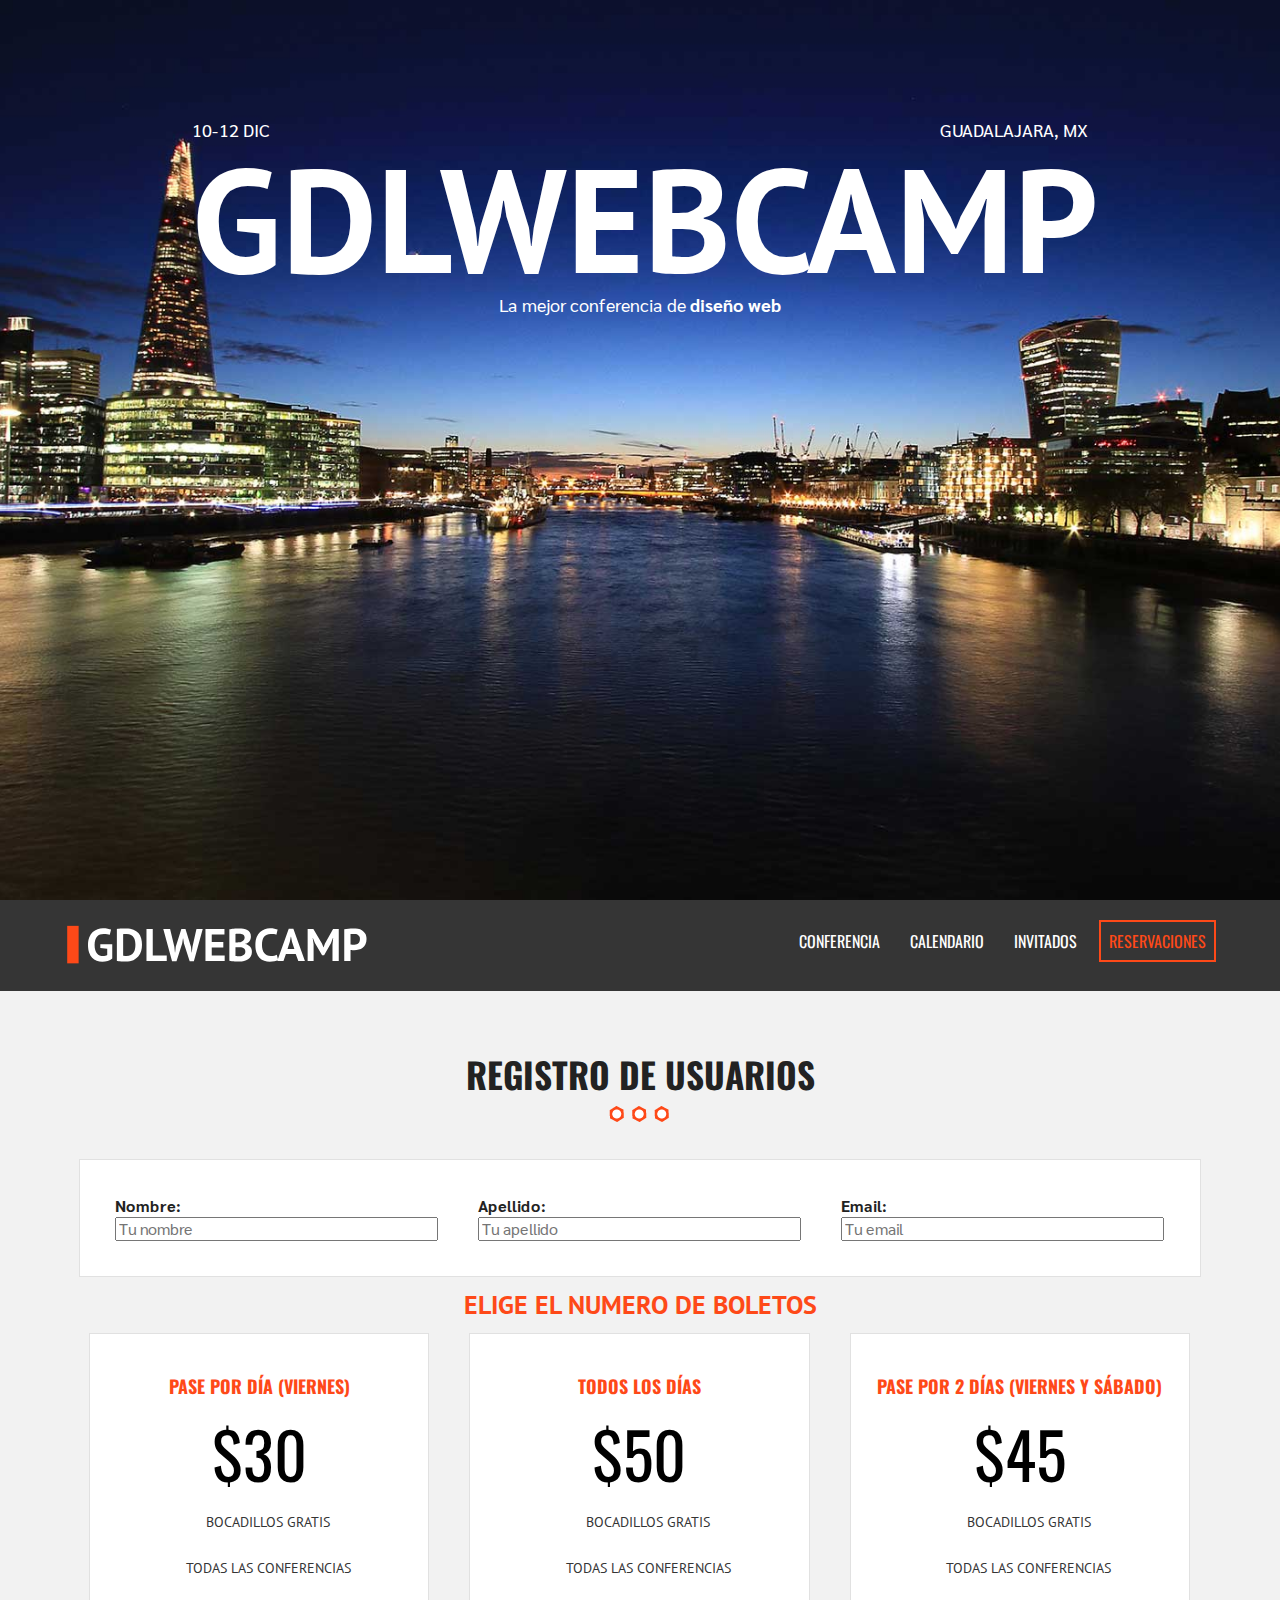
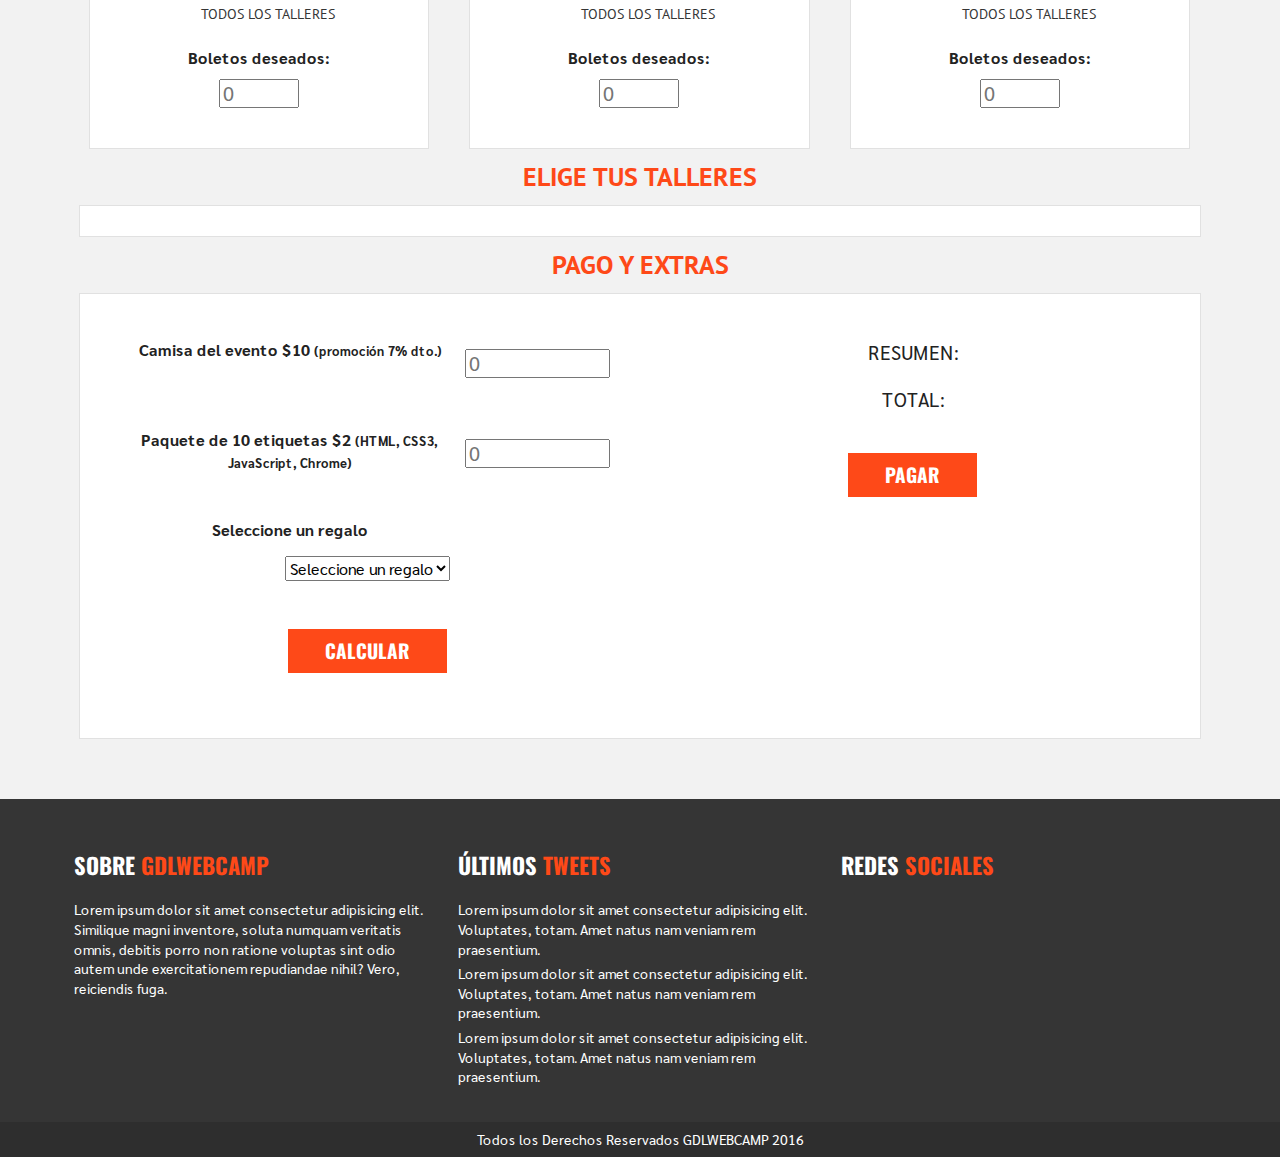
<file: registro.html>
<!doctype html>
<html class="no-js" lang="">

<head>
	<meta charset="utf-8">
	<meta http-equiv="x-ua-compatible" content="ie=edge">
	<title></title>
	<meta name="description" content="">
	<meta name="viewport" content="width=device-width, initial-scale=1, shrink-to-fit=no">

	<link rel="manifest" href="site.webmanifest">
	<link rel="apple-touch-icon" href="icon.png">
	<!-- Place favicon.ico in the root directory -->
	<link rel="stylesheet" href="https://use.fontawesome.com/releases/v5.7.1/css/all.css"
		integrity="sha384-fnmOCqbTlWIlj8LyTjo7mOUStjsKC4pOpQbqyi7RrhN7udi9RwhKkMHpvLbHG9Sr" crossorigin="anonymous">
	<link href="https://fonts.googleapis.com/css?family=Oswald|PT+Sans|Sarabun" rel="stylesheet">
	<link rel="stylesheet" href="css/normalize.css">
	<link rel="stylesheet" href="css/main.css">
</head>

<body>
	<!--[if lte IE 9]>
    <p class="browserupgrade">You are using an <strong>outdated</strong> browser. Please <a href="https://browsehappy.com/">upgrade your browser</a> to improve your experience and security.</p>
  <![endif]-->

	<header class="site-header">
		<div class="hero">
			<div class="contenido-header">
				<nav class="redes-sociales">
					<a href=""><i class="fab fa-facebook-f"></i></a>
					<a href=""><i class="fab fa-twitter"></i></a>
					<a href=""><i class="fab fa-pinterest-p"></i></a>
					<a href=""><i class="fab fa-youtube"></i></a>
					<a href=""><i class="fab fa-instagram"></i></a>
				</nav>
				<div class="informacion-evento">
					<div class="clearfix">
						<p class="fecha"><i class="far fa-calendar-alt"></i> 10-12 Dic</p>
						<p class="ciudad"><i class="fas fa-map-marker-alt"></i> Guadalajara, MX</p>
					</div>
					<h1 class="nombre-sitio">GdlWebCamp</h1>
					<p class="slogan">La mejor conferencia de <span>diseño web</span></p>
				</div>

			</div>
		</div>
		<!--hero-->
	</header>

	<div class="barra">
		<div class="contenedor clearfix">
			<div class="logo">
				<img src="img/logo.svg" alt="logo gdlwebcamp">
			</div>
			<div class="menu-movil">
				<span></span>
				<span></span>
				<span></span>
			</div>

			<nav class="navegacion-principal clearfix">
				<a href="">Conferencia</a>
				<a href="">Calendario</a>
				<a href="">Invitados</a>
				<a href="registro.html">Reservaciones</a>
			</nav>
		</div>
		<!--.contenedor-->
	</div>
	<!--.barra-->

	<section class="seccion contenedor">
		<h2>Registro de Usuarios</h2>
		<form action="index.html" method="POST" id="registro" class="registro">
			<div id="datos_usuario" class="registro caja clearfix">
				<div class="campo">
					<label for="nombre">Nombre:</label>
					<input type="text" id="nombre" name="nombre" placeholder="Tu nombre">
				</div>
				<div class="campo">
					<label for="apellido">Apellido:</label>
					<input type="text" id="apellido" name="apellido" placeholder="Tu apellido">
				</div>
				<div class="campo">
					<label for="email">Email:</label>
					<input type="email" id="email" name="email" placeholder="Tu email">
				</div>
				<div id="error"></div>
			</div>
			<!-- #datos_usuario -->

			<div class="paquetes" id="paquetes">
				<h3>Elige el numero de boletos</h3>
				<ul class="lista-precios clearfix">
					<li>
						<div class="tabla-precio">
							<h3>Pase por día (viernes)</h3>
							<p class="numero">$30</p>
							<ul>
								<li>Bocadillos gratis</li>
								<li>Todas las conferencias</li>
								<li>Todos los talleres</li>
							</ul>
							<div class="orden">
								<label for="pase_dia">Boletos deseados:</label>
								<input type="number" min="0" id="pase_dia" size="3" placeholder="0">
							</div>
						</div>
					</li>

					<li>
						<div class="tabla-precio">
							<h3>Todos los días</h3>
							<p class="numero">$50</p>
							<ul>
								<li>Bocadillos gratis</li>
								<li>Todas las conferencias</li>
								<li>Todos los talleres</li>
							</ul>
							<div class="orden">
								<label for="pase_completo">Boletos deseados:</label>
								<input type="number" min="0" id="pase_completo" size="3" placeholder="0">
							</div>
						</div>
					</li>

					<li>
						<div class="tabla-precio">
							<h3>Pase por 2 días (viernes y sábado)</h3>
							<p class="numero">$45</p>
							<ul>
								<li>Bocadillos gratis</li>
								<li>Todas las conferencias</li>
								<li>Todos los talleres</li>
							</ul>
							<div class="orden">
								<label for="pase_dosdias">Boletos deseados:</label>
								<input type="number" min="0" id="pase_dosdias" size="3" placeholder="0">
							</div>
						</div>
					</li>
				</ul>
			</div>
			<!-- #paquetes -->


			<div id="eventos" class="eventos clearfix">
				<h3>Elige tus talleres</h3>
				<div class="caja">
					<div id="viernes" class="contenido-dia clearfix">
						<h4>Viernes</h4>
						<div>
							<p>Talleres:</p>
							<label><input type="checkbox" name="registro[]" id="taller_01"
									value="taller_01"><time>10:00</time> Responsive Web Design</label>
							<label><input type="checkbox" name="registro[]" id="taller_02"
									value="taller_02"><time>12:00</time> Flexbox</label>
							<label><input type="checkbox" name="registro[]" id="taller_03"
									value="taller_03"><time>14:00</time> HTML5 y CSS3</label>
							<label><input type="checkbox" name="registro[]" id="taller_04"
									value="taller_04"><time>17:00</time> Drupal</label>
							<label><input type="checkbox" name="registro[]" id="taller_05"
									value="taller_05"><time>19:00</time> WordPress</label>
						</div>
						<div>
							<p>Conferencias:</p>
							<label><input type="checkbox" name="registro[]" id="conf_01"
									value="conf_01"><time>10:00</time> Como ser Freelancer</label>
							<label><input type="checkbox" name="registro[]" id="conf_02"
									value="conf_02"><time>17:00</time> Tecnologías del Futuro</label>
							<label><input type="checkbox" name="registro[]" id="conf_03"
									value="conf_03"><time>19:00</time> Seguridad en la Web</label>
						</div>
						<div>
							<p>Seminarios:</p>
							<label><input type="checkbox" name="registro[]" id="sem_01"
									value="sem_01"><time>10:00</time> Diseño UI y UX para móviles</label>
						</div>
					</div>
					<!--#viernes-->
					<div id="sabado" class="contenido-dia clearfix">
						<h4>Sábado</h4>
						<div>
							<p>Talleres:</p>
							<label><input type="checkbox" name="registro[]" id="taller_06"
									value="taller_06"><time>10:00</time> AngularJS</label>
							<label><input type="checkbox" name="registro[]" id="taller_07"
									value="taller_07"><time>12:00</time> PHP y MySQL</label>
							<label><input type="checkbox" name="registro[]" id="taller_08"
									value="taller_08"><time>14:00</time> JavaScript Avanzado</label>
							<label><input type="checkbox" name="registro[]" id="taller_09"
									value="taller_09"><time>17:00</time> SEO en Google</label>
							<label><input type="checkbox" name="registro[]" id="taller_10"
									value="taller_10"><time>19:00</time> De Photoshop a HTML5 y CSS3</label>
							<label><input type="checkbox" name="registro[]" id="taller_11"
									value="taller_11"><time>21:00</time> PHP Medio y Avanzado</label>
						</div>
						<div>
							<p>Conferencias:</p>
							<label><input type="checkbox" name="registro[]" id="conf_04"
									value="conf_04"><time>10:00</time> Como crear una tienda online que venda
								millones en pocos días</label>
							<label><input type="checkbox" name="registro[]" id="conf_05"
									value="conf_05"><time>17:00</time> Los mejores lugares para encontrar
								trabajo</label>
							<label><input type="checkbox" name="registro[]" id="conf_06"
									value="conf_06"><time>19:00</time> Pasos para crear un negocio
								rentable</label>
						</div>
						<div>
							<p>Seminarios:</p>
							<label><input type="checkbox" name="registro[]" id="sem_02"
									value="sem_02"><time>10:00</time> Aprende a Programar en una mañana</label>
							<label><input type="checkbox" name="registro[]" id="sem_03"
									value="sem_03"><time>17:00</time> Diseño UI y UX para móviles</label>
						</div>
					</div>
					<!--#sabado-->
					<div id="domingo" class="contenido-dia clearfix">
						<h4>Domingo</h4>
						<div>
							<p>Talleres:</p>
							<label><input type="checkbox" name="registro[]" id="taller_12"
									value="taller_12"><time>10:00</time> Laravel</label>
							<label><input type="checkbox" name="registro[]" id="taller_13"
									value="taller_13"><time>12:00</time> Crea tu propia API</label>
							<label><input type="checkbox" name="registro[]" id="taller_14"
									value="taller_14"><time>14:00</time> JavaScript y jQuery</label>
							<label><input type="checkbox" name="registro[]" id="taller_15"
									value="taller_15"><time>17:00</time> Creando Plantillas para
								WordPress</label>
							<label><input type="checkbox" name="registro[]" id="taller_16"
									value="taller_16"><time>19:00</time> Tiendas Virtuales en Magento</label>
						</div>
						<div>
							<p>Conferencias:</p>
							<label><input type="checkbox" name="registro[]" id="conf_07"
									value="conf_07"><time>10:00</time> Como hacer Marketing en línea</label>
							<label><input type="checkbox" name="registro[]" id="conf_08"
									value="conf_08"><time>17:00</time> ¿Con que lenguaje debo empezar?</label>
							<label><input type="checkbox" name="registro[]" id="conf_09"
									value="conf_09"><time>19:00</time> Frameworks y librerias Open
								Source</label>
						</div>
						<div>
							<p>Seminarios:</p>
							<label><input type="checkbox" name="registro[]" id="sem_04"
									value="sem_04"><time>14:00</time> Creando una App en Android en una
								tarde</label>
							<label><input type="checkbox" name="registro[]" id="sem_05"
									value="sem_05"><time>17:00</time> Creando una App en iOS en una
								tarde</label>
						</div>
					</div>
					<!--#domingo-->
				</div>
				<!--.caja-->
			</div>
			<!--#eventos-->

			<div id="resumen" class="resumen">
				<h3>Pago y Extras</h3>
				<div class="caja clearfix">
					<div class="extras">
						<div class="orden clearfix">
							<label for="camisa_evento">Camisa del evento $10 <small>(promoción 7%
									dto.)</small></label>
							<input type="number" min="0" name="camisa_evento" id="camisa_evento" size="3"
								placeholder="0">
						</div>
						<!-- .orden-->
						<div class="orden clearfix">
							<label for="etiquetas">Paquete de 10 etiquetas $2 <small>(HTML, CSS3, JavaScript,
									Chrome)</small></label>
							<input type="number" min="0" name="etiquetas" id="etiquetas" size="3" placeholder="0">
						</div>
						<!-- .orden-->
						<div class="orden clearfix">
							<label for="regalo">Seleccione un regalo </label>
							<select id="regalo" required>
								<option value=""> Seleccione un regalo </option>
								<option value="ETI">Etiquetas</option>
								<option value="PLU">Pulsera</option>
								<option value="PUL">Plumas</option>
							</select>
						</div>
						<!-- .orden-->
						<input type="button" id="calcular" class="button" value="Calcular">
					</div>
					<!-- .extras-->

					<div class="total">
						<p>Resumen:</p>
						<div id="lista-productos">

						</div>
						<p>Total:</p>
						<div id="suma-total">

						</div>
						<input type="submit" id="btnRegistro" value="Pagar" class="button">
					</div>
					<!-- .total-->
				</div>
				<!-- .caja-->
			</div>
			<!-- #resumen -->
		</form>
		<!-- FORMULARIO -->
	</section>

	<footer class="site-footer">
		<div class="contenedor footer-divs clearfix">
			<div class="footer-informacion">
				<h3>Sobre <span>GdlWebCamp</span></h3>
				<p>Lorem ipsum dolor sit amet consectetur adipisicing elit. Similique magni inventore, soluta
					numquam veritatis omnis, debitis porro non ratione voluptas sint odio autem unde exercitationem
					repudiandae nihil? Vero, reiciendis fuga.</p>
			</div>
			<div class="ultimos-tweets">
				<h3>Últimos <span>tweets</span></h3>
				<ul>
					<li>
						Lorem ipsum dolor sit amet consectetur adipisicing elit. Voluptates, totam. Amet natus nam
						veniam rem praesentium.
					</li>
					<li>
						Lorem ipsum dolor sit amet consectetur adipisicing elit. Voluptates, totam. Amet natus nam
						veniam rem praesentium.
					</li>
					<li>
						Lorem ipsum dolor sit amet consectetur adipisicing elit. Voluptates, totam. Amet natus nam
						veniam rem praesentium.
					</li>
				</ul>
			</div>
			<div class="menu">
				<h3>Redes <span>sociales</span></h3>
				<nav class="redes-sociales">
					<a href=""><i class="fab fa-facebook-f"></i></a>
					<a href=""><i class="fab fa-twitter"></i></a>
					<a href=""><i class="fab fa-pinterest-p"></i></a>
					<a href=""><i class="fab fa-youtube"></i></a>
					<a href=""><i class="fab fa-instagram"></i></a>
				</nav>
			</div>
		</div>

		<p class="copyright">Todos los Derechos Reservados <span>GDLWEBCAMP </span>2016</p>

	</footer>

	<script src="js/vendor/modernizr-3.6.0.min.js"></script>
	<script src="https://code.jquery.com/jquery-3.3.1.min.js"
		integrity="sha256-FgpCb/KJQlLNfOu91ta32o/NMZxltwRo8QtmkMRdAu8=" crossorigin="anonymous"></script>
	<script>
		window.jQuery || document.write('<script src="js/vendor/jquery-3.3.1.min.js"><\/script>')
	</script>
	<script src="js/plugins.js"></script>
	<script src="js/main.js"></script>

	<!-- Google Analytics: change UA-XXXXX-Y to be your site's ID. -->
	<script>
		window.ga = function () {
			ga.q.push(arguments)
		};
		ga.q = [];
		ga.l = +new Date;
		ga('create', 'UA-XXXXX-Y', 'auto');
		ga('send', 'pageview')
	</script>
	<script src="https://www.google-analytics.com/analytics.js" async defer></script>
</body>

</html>
</file>
<file: css/main.css>
:root {
	--main-bg-color: #f2f2f2;
	--orange-icon: #fe4918;
	--nav-bg-color: #353535;
	--gray-shadow-color: rgb(182, 180, 180);
	--light-gray-color: #e1e1e1;
	--gray-copyright-bg-color: #2e2e2e;
}

/*! HTML5 Boilerplate v6.1.0 | MIT License | https://html5boilerplate.com/ */

/*
 * What follows is the result of much research on cross-browser styling.
 * Credit left inline and big thanks to Nicolas Gallagher, Jonathan Neal,
 * Kroc Camen, and the H5BP dev community and team.
 */

/* ==========================================================================
   Base styles: opinionated defaults
   ========================================================================== */

html {
	color: #222;
	font-size: 1em;
	line-height: 1.4;


	
}

/*
 * Remove text-shadow in selection highlight:
 * https://twitter.com/miketaylr/status/12228805301
 *
 * Vendor-prefixed and regular ::selection selectors cannot be combined:
 * https://stackoverflow.com/a/16982510/7133471
 *
 * Customize the background color to match your design.
 */

::-moz-selection {
	background: #b3d4fc;
	text-shadow: none;
}

::selection {
	background: #b3d4fc;
	text-shadow: none;
}

/*
 * A better looking default horizontal rule
 */

hr {
	display: block;
	height: 1px;
	border: 0;
	border-top: 1px solid #ccc;
	margin: 1em 0;
	padding: 0;
}

/*
 * Remove the gap between audio, canvas, iframes,
 * images, videos and the bottom of their containers:
 * https://github.com/h5bp/html5-boilerplate/issues/440
 */

audio, canvas, iframe, img, svg, video {
	vertical-align: middle;
}

/*
 * Remove default fieldset styles.
 */

fieldset {
	border: 0;
	margin: 0;
	padding: 0;
}

/*
 * Allow only vertical resizing of textareas.
 */

textarea {
	resize: vertical;
}

/* ==========================================================================
   Browser Upgrade Prompt
   ========================================================================== */

.browserupgrade {
	margin: 0.2em 0;
	background: #ccc;
	color: #000;
	padding: 0.2em 0;
}

/* ==========================================================================
   Author's custom styles
   ========================================================================== */

html {
	box-sizing: border-box;
}

*, *:before, *:after {
	box-sizing: inherit;
}

body {
	background-color: var(--main-bg-color);
	font-family: 'Sarabun', sans-serif;
}

/* GLOBALES */

h2 {
	font-family: 'Oswald', sans-serif;
	font-size: 2.2em;
	text-transform: uppercase;
	text-align: center;
}

h2:after {
	content: '';
	margin: 0 auto;
	background-image: url(../img/separador.png);
	height: 30px;
	width: 100px;
	display: block;
}

h3 {
	color: var(--orange-icon);
	font-size: 1.6em;
	font-family: 'PT Sans', sans-serif;
	margin: 0;
}

ul {
	list-style: none;
	margin: 0;
	padding: 0;
}

.button {
	background-color: var(--orange-icon);
	color: #ffffff;
	font-family: 'Oswald', sans-serif;
	font-size: 1.2em;
	text-transform: uppercase;
	text-decoration: none;
	font-weight: bold;
	padding: 9px 35px;
	display: inline-block;
	margin-top: 20px;
	transition: all .3s ease;
	border: 2px solid var(--orange-icon);
}

.button:hover {
	background-color: #e33000;
}

.button.hollow, .button.hollow:hover {
	background-color: #ffffff;
	color: var(--orange-icon);
}

.button.transparente {
	background-color: transparent;
	border: 2px solid #ffffff;
	transition: all .5s ease;
}

.button.transparente:hover {
	background-color: var(--orange-icon);
	border: 2px solid var(--orange-icon);
}

.float-right {
	float: right;
}

.contenedor {
	width: 98%;
	margin: 0 auto;
}

@media only screen and (min-width:480px) {
	.contenedor {
		width: 95%;
	}
}

@media only screen and (min-width:768px) {
	.contenedor {
		width: 90%;
	}
}

@media only screen and (min-width:992px) {
	.contenedor {
		width: 90%;
		max-width: 1200px;
	}
}

.seccion {
	padding: 30px 5px;
}

.seccion p {
	font-size: 1.2em;
	text-align: justify;
}

/* HEADER */

div.hero {
	background-image: url(../img/encabezado.jpg);
	height: 100vh;
	background-position: top center;
	background-size: cover;
}

div.contenido-header {
	padding-top: 40px;
}

@media only screen and (min-width:768px) {
	div.contenido-header {
		padding-top: 20px;
	}
}

nav.redes-sociales {
	text-align: center;
}

nav.redes-sociales a {
	margin-right: 20px;
	font-size: 2em;
	color: #ffffff;
}

nav.redes-sociales a:last-child {
	margin-right: 0;
}

div.informacion-evento {
	text-align: center;
	color: #ffffff;
}

@media only screen and (min-width:768px) {
	div.informacion-evento {
		width: 70%;
		margin: 0 auto;
		margin-top: 40px;
	}
}

div.informacion-evento p {
	margin: 0;
	display: inline;
	font-size: 18px;
	text-transform: uppercase;
}

div.informacion-evento p i {
	color: var(--orange-icon);
	font-size: 1.8rem;
}

p.fecha {
	float: left;
}

p.ciudad {
	float: right;
	text-align: right;
}

p.slogan {
	text-transform: none !important;
}

p.slogan span {
	font-weight: bold;
}

h1.nombre-sitio {
	font-family: 'PT Sans', sans-serif;
	text-transform: uppercase;
	font-size: 11.5vw;
	line-height: 1;
	margin: 4px auto;
}

@media only screen and (min-width:768px) {
	h1.nombre-sitio {
		font-size: 11.5vw;
		margin: 0;
		line-height: 1;
	}
}

.barra {
	background-color: var(--nav-bg-color);
}

/* BARRA */

div.barra {
	background-color: var(--nav-bg-color);
	padding: 20px 0;
}

div.logo {
	width: 80%;
	float: left;
}

div.logo img {
	width: 100%;
	max-width: 314px;
	height: 100%;
}

@media only screen and (min-width: 768px) {
	div.logo {
		width: 33%;
		float: left;
	}
}

/* NAVEGACIÓN PRINCIPAL */

nav.navegacion-principal {
	margin-top: 60px;
}

nav.navegacion-principal a {
	font-family: 'Oswald', sans-serif;
	text-transform: uppercase;
	color: #ffffff;
	text-decoration: none;
	font-size: 1em;
	transition: all .3s ease;
	width: 100%;
	display: block;
	text-align: center;
	padding: 10px 0 10px 0;
}

nav.navegacion-principal a:hover {
	background-color: var(--orange-icon);
}

nav.navegacion-principal a:last-child {
	color: var(--orange-icon);
	border: 2px solid var(--orange-icon);
}

nav.navegacion-principal a:last-child:hover {
	color: #ffffff;
}

@media only screen and (min-width: 768px) {
	nav.navegacion-principal {
		width: 67%;
		float: right;
		text-align: right;
		display: block;
		margin-top: 0px;
	}
	nav.navegacion-principal a {
		padding: 8px 8px;
		display: inline-block;
		width: auto;
		text-align: center;
		margin: 0 10px 0 0;
	}
	nav.navegacion-principal a:last-child {
		margin-right: 0px;
	}
}

/*   MENU MOVIL */

div.menu-movil {
	width: 20%;
	display: block;
	float: right;
	text-align: right;
	margin: auto auto;
	padding: 10px 10px;
}

div.menu-movil:hover {
	cursor: pointer;
}

div.menu-movil span {
	background-color: #ffffff;
	height: 6px;
	max-width: 40px;
	display: block;
	margin-bottom: 6px;
	margin: 0 auto 6px auto;
}

div.menu-movil span:last-child {
	margin-bottom: 0px;
}

@media only screen and (min-width: 768px) {
	div.menu-movil {
		display: none;
	}
}

/* TALLERES */

section.programa {
	position: relative;
}

div.contenedor-video {
	max-width: 100%;
	overflow-x: hidden;
}

div.contenido-programa {
	position: absolute;
	top: 0;
	left: 0;
	height: 100%;
	width: 100%;
}

div.programa-evento {
	background-color: rgba(255, 255, 255, .8);
	padding: 15px;
	margin: 20px 0 0 0;
}

@media only screen and (min-width: 768px) {
	div.programa-evento {
		width: 70%;
		margin: 0 auto;
	}
}

@media only screen and (min-width: 992px) {
	div.programa-evento {
		width: 50%;
		margin: 50px 0 0 50px;
	}
}

nav.menu-programa {
	width: 100%;
	border-bottom: 1px solid var(--orange-icon);
	padding-bottom: 10px;
}

nav.menu-programa a {
	display: block;
	text-align: center;
	text-decoration: none;
	color: #000000;
	font-family: 'Oswald', sans-serif;
	margin-bottom: 10px;
}

@media only screen and (min-width: 768px) {
	nav.menu-programa {
		display: table;
	}
	nav.menu-programa a {
		display: table-cell;
	}
}

nav.menu-programa a i, div.detalle-evento p i {
	color: var(--orange-icon);
	margin-right: 10px;
	font-size: 1.6em;
}

/* DETALLE EVENTO */

div.detalle-evento {
	margin-top: 20px;
	border-bottom: 1px solid black;
	padding: 0 20px;
}

div.detalle-evento:nth-child(2) {
	border: none;
}

div.detalle-evento p {
	margin-bottom: 20px;
	font-size: 20px;
}

/* INVITADOS*/

ul.lista-invitados li {
	padding: 10px;
	float: left;
}

@media only screen and (min-width:480px) {
	ul.lista-invitados li {
		width: 50%;
	}
}

@media only screen and (min-width:768px) {
	ul.lista-invitados li {
		width: 33.3%;
	}
}

div.invitado {
	position: relative;
	overflow: hidden;
}

div.invitado p {
	position: absolute;
	left: 0;
	bottom: 0;
	margin: 0;
	padding: 10px 15px;
	width: 100%;
	background-color: rgba(0, 0, 0, .7);
	color: var(--orange-icon);
	text-transform: uppercase;
	font-weight: bold;
	text-align: left;
	font-family: 'Oswald', sans-serif;
	transition: all .5s ease-in-out;
}

div.invitado:hover p {
	bottom: -80px;
	opacity: 0;
}

div.invitado img {
	max-width: 100%;
	filter: gray;
	-webkit-filter: grayscale(1);
	-webkit-transition: all .5s ease-in-out;
}

div.invitado:hover img {
	-webkit-filter: grayscale(0);
	-webkit-transform: scale(1.1);
}

/* CONTADOR */

div.contador {
	position: relative;
	height: auto;
}

div.contador::before {
	background-image: url(../img/bg-resumen.jpg);
	content: '';
}

.parallax::before {
	width: 100%;
	height: 100%;
	position: absolute;
	top: 0;
	left: 0;
	background-repeat: no-repeat;
	background-size: cover;
	background-position: center center;
	background-attachment: fixed;
	-webkit-filter: brightness(.8);
	filter: brightness(.8);
}

ul.resumen-evento {
	position: relative;
	padding: 120px 0;
}

ul.resumen-evento li {
	width: 50%;
	float: left;
	text-align: center;
	color: #ffffff;
	text-transform: uppercase;
	font-family: 'Oswald', sans-serif;
	font-size: 24px;
}

@media only screen and (min-width:768px) {
	ul.resumen-evento li {
		width: 25%;
	}
}

p.numero {
	font-size: 4em;
	margin: 0 0 10px 0;
	color: var(--orange-icon);
	text-align: center;
	font-family: 'Oswald', sans-serif;
}

/* TABLA DE PRECIOS */

ul.lista-precios>li {
	padding: 10px 20px;
}

@media only screen and (min-width:768px) {
	ul.lista-precios>li {
		float: left;
		width: 33.3%;
	}
}

div.tabla-precio {
	border: 1px solid var(--light-gray-color);
	background-color: #ffffff;
	padding: 40px 0;
	text-align: center;
	transition: all .4s ease;
}

div.tabla-precio:hover {
	transform: scale(1.1);
	border: 1px solid var(--orange-icon);
	box-shadow: 0px 0px 30px var(--gray-shadow-color);
}

div.tabla-precio ul li {
	font-family: 'PT Sans', sans-serif;
	font-size: 14px;
	text-transform: uppercase;
	margin-bottom: 20px;
	color: var(--nav-bg-color);
	line-height: 26px;
}

div.tabla-precio ul li::before {
	content: "\f00c";
	font-family: 'Font Awesome\ 5 Free';
	font-weight: 900;
	color: green;
	margin-right: 5px;
	font-size: 1.2em;
}

div.tabla-precio h3 {
	font-family: 'Oswald', sans-serif;
	text-transform: uppercase;
	font-size: 18px;
}

div.tabla-precio p.numero {
	color: #000000;
	margin-top: 10px;
}

/* MAPA */

div.mapa {
	height: 400px;
	
}

/* TESTIMONIALES */

div.testimoniales {
	padding-bottom: 20px;
}

div.testimonial {
	padding: 5px 10px;
}

@media only screen and (min-width:768px) {
	div.testimonial {
		float: left;
		width: 33.3%;
	}
}

blockquote {
	background-color: #ffffff;
	border: 1px solid var(--light-gray-color);
	position: relative;
	margin: 0 0 10px 0;
	padding-bottom: 20px;
}

blockquote p {
	font-family: 'PT Sans', sans-serif;
	font-size: 1em !important;
	padding: 0 20px 0 65px;
}

blockquote p::before {
	content: '\201c';
	position: absolute;
	left: 13px;
	top: -15px;
	color: var(--orange-icon);
	font-size: 8rem;
}

footer.info-testimonial {
	padding: 0;
}

footer.info-testimonial img {
	width: 20%;
	margin-left: 20px;
	float: left;
	border-radius: 40%;
}

footer.info-testimonial cite {
	text-align: left;
	color: var(--orange-icon);
	text-transform: uppercase;
	font-size: 12px;
	padding: 10px 0 0 10px;
	float: left;
	width: 66.6%;
	font-weight: bold;
	font-style: normal;
}

footer.info-testimonial cite span {
	text-transform: none;
	color: #000000;
	font-weight: normal;
}

/* NEWSLETTER */

div.newsletter {
	position: relative;
	height: auto;
}

div.newsletter::before {
	background-image: url(../img/bg-newsletter.jpg);
	content: '';
}

div.contenido-newsletter {
	position: relative;
	padding: 100px 0;
	text-align: center;
	color: #ffffff;
}

div.contenido-newsletter p {
	font-size: 1.2em;
	font-weight: bold;
}

div.contenido-newsletter h3 {
	color: #ffffff;
	font-size: 9vw;
	font-family: 'PT Sans', sans-serif;
	text-transform: uppercase;
}

/* CUENTA REGRESIVA */

div.cuenta-regresiva ul li {
	text-align: center;
	color: #000000;
	text-transform: uppercase;
	font-family: 'Oswald', sans-serif;
	font-size: 24px;
}

@media only screen and (min-width:768px) {
	div.cuenta-regresiva ul li {
		width: 25%;
		float: left;
	}
}

/* FOOTER */

.site-footer {
	background-color: var(--nav-bg-color);
	padding: 40px 0 0 0;
	margin-top: 20px;
}

.footer-divs>div {
	color: #ffffff;
	padding: 10px;
	font-size: 14px;
}

@media only screen and (min-width: 768px) {
	.footer-divs>div {
		width: 33.3%;
		float: left;
	}
}

.site-footer h3 {
	color: #ffffff;
	text-transform: uppercase;
	font-family: 'Oswald', sans-serif;
	margin-bottom: 20px;
}

.site-footer h3 span {
	color: var(--orange-icon);
}

.site-footer div.ultimos-tweets ul li {
	margin-bottom: 5px;
}

.site-footer nav {
	text-align: left;
}

p.copyright {
	background-color: var(--gray-copyright-bg-color);
	color: #ffffff;
	text-align: center;
	padding: 8px 0;
	margin: 20px 0 0 0;
	font-size: 14px;
}

/* ===================================*/

/* --- INTERNAS --- */

/* registro.html */

form.registro h3 {
	text-align: center;
	text-transform: uppercase;
	margin: 20 px 0 0 0;
}

form.registro label {
	margin-bottom: 15px;
	font-weight: bold;
}

h4 {
	text-align: center;
	text-transform: uppercase;
	border-bottom: 2px solid var(--orange-icon);
	padding-bottom: 10px;
	font-size: 1.2em;
	margin: 8px 0;
}

div.caja {
	background-color: white;
	border: 1px solid var(--light-gray-color);
	padding: 15px;
	margin: 10px;
}
/* REGISTRO DE USUARIOS */

#error{
	text-align: center;
	background: rgba(255, 0, 0, 0.5);
	color: #ffffff;
	border-radius: 5px;
	clear: both;
	padding: 10px;
	font-size: 1.2em;
	display: none;
}
div.campo {
	padding: 20px;
}
div.campo input{
	width: 100%;
}

@media only screen and (min-width: 768px) {
	div.campo {
		float: left;
		width: 33.3%;
	}
}

div.paquetes .tabla-precio:hover {
	transform: none;
	box-shadow: none;
}

div.paquetes .tabla-precio input {
	width: 80px;
	clear: both;
	font-size: 20px;
	display: block;
	margin: 10px auto 0 auto;
}

.contenido-dia {
	padding: 20px;
	display: none;
}

@media only screen and (min-width:768px) {
	.contenido-dia>div {
		float: left;
		width: 33.3%;
		padding: 0 10px;
	}
}

.contenido-dia div label {
	display: block;
}

.contenido-dia div input {
	margin-right: 10px;
}

.contenido-dia div label time {
	color: var(--orange-icon);
	font-weight: bold;
}

/* RESUMEN DE PRODUCTOS*/

div.resumen p {
	font-size: 1.2em;
	text-transform: uppercase;
}
div.extras {
	margin-bottom: 20px;
}

div.extras div.orden input {
	display: block;
	margin: 0 auto;
}

div.extras div.orden {
	text-align: center;
}

@media only screen and (min-width: 768px) {
	div.resumen div.extras {
		float: left;
		width: 50%;
		padding: 30px;
	}
	div.resumen div.total {
		float: right;
		width: 50%;
		padding: 30px;
	}
	div.extras div.orden input {
		display: inline-block;
	}
}

div.extras div.orden {
	margin-bottom: 10px;
}

div.extras div.orden input {
	margin-top: 10px;
}

div.resumen div.total p {
	display: block;
	margin: 0 0 20px 0;
}

div.extras div.orden {
	height: 80px;
}

div.extras div.orden input {
	font-size: 20px;
}

div.extras div.orden label {
	padding-right: 10px;
}

@media only screen and (min-width:768px) {
	div.extras div.orden label {
		float: left;
		width: 70%;
	}
	div.extras div.orden input {
		float: right;
		width: 30%;
	}
}

#lista-productos {
	background-color: var(--light-gray-color);
	padding: 20px;
	margin-bottom: 10px;
	display: none;
}

#lista-productos i {
	color: green;
	margin-right: 10px;
}

.total, .total p, .extras, .extras label {
	text-align: center;
}

#suma-total {
	text-align: center;
	color: var(--orange-icon);
	font-size: 2.2em;
	font-weight: bold;
}

/* ==========================================================================
   Helper classes
   ========================================================================== */

/*
 * Hide visually and from screen readers
 */

.hidden {
	display: none !important;
}

/*
 * Hide only visually, but have it available for screen readers:
 * https://snook.ca/archives/html_and_css/hiding-content-for-accessibility
 *
 * 1. For long content, line feeds are not interpreted as spaces and small width
 *    causes content to wrap 1 word per line:
 *    https://medium.com/@jessebeach/beware-smushed-off-screen-accessible-text-5952a4c2cbfe
 */

.visuallyhidden {
	border: 0;
	clip: rect(0 0 0 0);
	height: 1px;
	margin: -1px;
	overflow: hidden;
	padding: 0;
	position: absolute;
	width: 1px;
	white-space: nowrap;
	/* 1 */
}

/*
 * Extends the .visuallyhidden class to allow the element
 * to be focusable when navigated to via the keyboard:
 * https://www.drupal.org/node/897638
 */

.visuallyhidden.focusable:active, .visuallyhidden.focusable:focus {
	clip: auto;
	height: auto;
	margin: 0;
	overflow: visible;
	position: static;
	width: auto;
	white-space: inherit;
}

/*
 * Hide visually and from screen readers, but maintain layout
 */

.invisible {
	visibility: hidden;
}

/*
 * Clearfix: contain floats
 *
 * For modern browsers
 * 1. The space content is one way to avoid an Opera bug when the
 *    `contenteditable` attribute is included anywhere else in the document.
 *    Otherwise it causes space to appear at the top and bottom of elements
 *    that receive the `clearfix` class.
 * 2. The use of `table` rather than `block` is only necessary if using
 *    `:before` to contain the top-margins of child elements.
 */

.clearfix:before, .clearfix:after {
	content: " ";
	/* 1 */
	display: table;
	/* 2 */
}

.clearfix:after {
	clear: both;
}

/* ==========================================================================
   EXAMPLE Media Queries for Responsive Design.
   These examples override the primary ('mobile first') styles.
   Modify as content requires.
   ========================================================================== */

@media only screen and (min-width: 35em) {
	/* Style adjustments for viewports that meet the condition */
}

@media print, (-webkit-min-device-pixel-ratio: 1.25), (min-resolution: 1.25dppx), (min-resolution: 120dpi) {
	/* Style adjustments for high resolution devices */
}

/* ==========================================================================
   Print styles.
   Inlined to avoid the additional HTTP request:
   https://www.phpied.com/delay-loading-your-print-css/
   ========================================================================== */

@media print {
	*, *:before, *:after {
		background: transparent !important;
		color: #000 !important;
		/* Black prints faster */
		-webkit-box-shadow: none !important;
		box-shadow: none !important;
		text-shadow: none !important;
	}
	a, a:visited {
		text-decoration: underline;
	}
	a[href]:after {
		content: " ("attr(href) ")";
	}
	abbr[title]:after {
		content: " ("attr(title) ")";
	}
	/*
     * Don't show links that are fragment identifiers,
     * or use the `javascript:` pseudo protocol
     */
	a[href^="#"]:after, a[href^="javascript:"]:after {
		content: "";
	}
	pre {
		white-space: pre-wrap !important;
	}
	pre, blockquote {
		border: 1px solid #999;
		page-break-inside: avoid;
	}
	/*
     * Printing Tables:
     * http://css-discuss.incutio.com/wiki/Printing_Tables
     */
	thead {
		display: table-header-group;
	}
	tr, img {
		page-break-inside: avoid;
	}
	p, h2, h3 {
		orphans: 3;
		widows: 3;
	}
	h2, h3 {
		page-break-after: avoid;
	}
}
</file>
